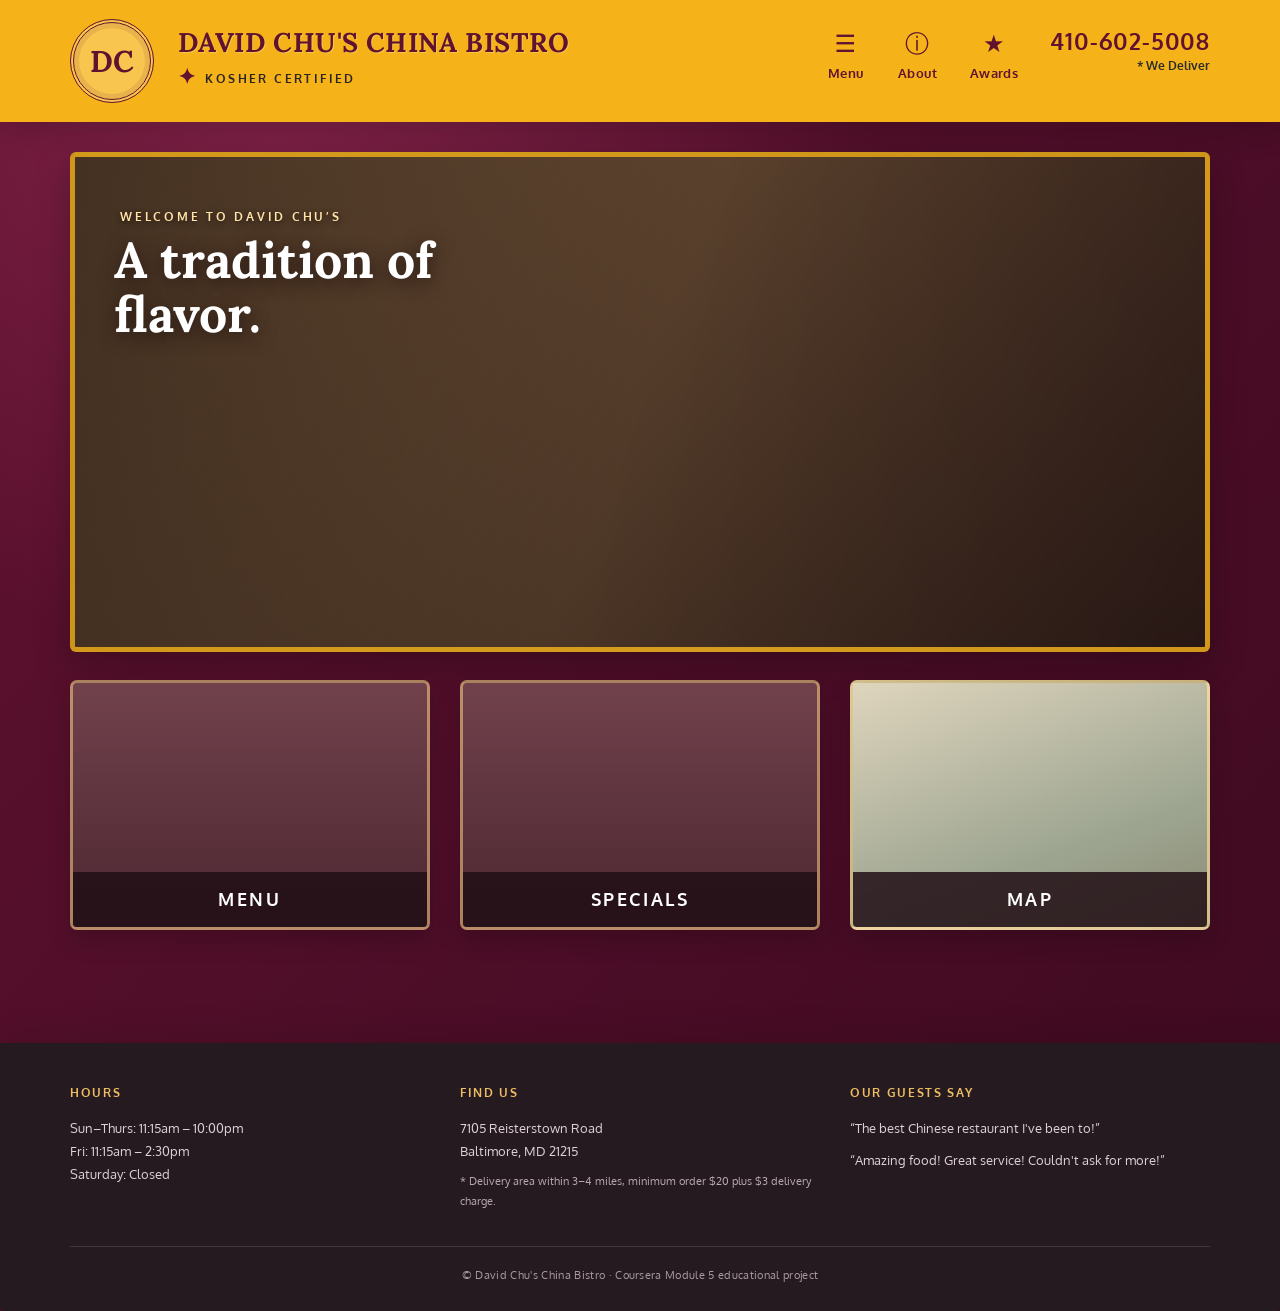
<file: index.html>
<!doctype html>
<html lang="en">
<head>
  <meta charset="utf-8">
  <meta http-equiv="X-UA-Compatible" content="IE=edge">
  <meta name="viewport" content="width=device-width, initial-scale=1">
  <meta name="theme-color" content="#61122f">
  <meta name="description" content="David Chu's China Bistro — explore the menu and discover a random menu category from Specials.">
  <title>David Chu's China Bistro | Module 5</title>
  <link rel="stylesheet" href="vendor/bootstrap.min.css">
  <link rel="stylesheet" href="css/styles.css">
  <link href="https://fonts.googleapis.com/css?family=Oxygen:300,400,700|Lora:400,700" rel="stylesheet">
</head>
<body>
  <header>
    <nav id="header-nav" class="navbar navbar-default">
      <div class="container">
        <div class="navbar-header">
          <a class="pull-left visible-md visible-lg brand-mark" href="index.html" aria-label="Return to homepage"><span class="brand-seal">DC</span></a>
          <div class="navbar-brand">
            <a href="index.html"><h1>David Chu's China Bistro</h1></a>
            <p><span class="kosher-star">✦</span><span>Kosher Certified</span></p>
          </div>
          <button id="navbarToggle" type="button" class="navbar-toggle collapsed" data-toggle="collapse" data-target="#collapsable-nav" aria-expanded="false" aria-label="Toggle navigation">
            <span class="icon-bar"></span><span class="icon-bar"></span><span class="icon-bar"></span>
          </button>
        </div>
        <div id="collapsable-nav" class="collapse navbar-collapse">
          <ul id="nav-list" class="nav navbar-nav navbar-right">
            <li id="navHomeButton" class="visible-xs active"><a href="index.html"><span class="glyphicon glyphicon-home"></span><span class="nav-label">Home</span></a></li>
            <li id="navMenuButton"><a href="#" onclick="$dc.loadMenuCategories(); return false;"><span class="glyphicon glyphicon-cutlery"></span><span class="nav-label">Menu</span></a></li>
            <li><a href="#story" onclick="return $dc.showStory(event);"><span class="glyphicon glyphicon-info-sign"></span><span class="nav-label">About</span></a></li>
            <li><a href="#awards" onclick="return $dc.showAwards(event);"><span class="glyphicon glyphicon-certificate"></span><span class="nav-label">Awards</span></a></li>
            <li id="phone" class="hidden-xs"><a href="tel:410-602-5008"><span>410-602-5008</span></a><div>* We Deliver</div></li>
          </ul>
        </div>
      </div>
    </nav>
  </header>

  <div id="call-btn" class="visible-xs"><a class="btn" href="tel:410-602-5008"><span class="glyphicon glyphicon-earphone"></span> 410-602-5008</a></div>
  <div id="xs-deliver" class="text-center visible-xs">* We Deliver</div>

  <main id="main-content" class="container" aria-live="polite">
    <div class="loader" role="status"><span class="spinner"></span> Preparing your table…</div>
  </main>

  <footer class="panel-footer">
    <div class="container">
      <div class="row">
        <section id="hours" class="col-sm-4"><span>Hours</span><p>Sun–Thurs: 11:15am – 10:00pm<br>Fri: 11:15am – 2:30pm<br>Saturday: Closed</p><hr class="visible-xs"></section>
        <section id="address" class="col-sm-4"><span>Find us</span><p>7105 Reisterstown Road<br>Baltimore, MD 21215</p><p class="footer-fine">* Delivery area within 3–4 miles, minimum order $20 plus $3 delivery charge.</p><hr class="visible-xs"></section>
        <section id="testimonials" class="col-sm-4"><span>Our guests say</span><p>“The best Chinese restaurant I've been to!”</p><p>“Amazing food! Great service! Couldn't ask for more!”</p></section>
      </div>
      <div class="footer-bottom">© David Chu's China Bistro · Coursera Module 5 educational project</div>
    </div>
  </footer>
  <script src="vendor/jquery.min.js"></script>
  <script src="vendor/bootstrap.min.js"></script>
  <script src="js/data-fallback.js"></script>
  <script src="js/ajax-utils.js"></script>
  <script src="js/script.js"></script>
</body>
</html>
</file>
<file: css/styles.css>
/* Module 5 · David Chu's China Bistro · responsive restaurant design */
:root{--plum:#61122f;--plum-dark:#430a20;--gold:#f6b319;--cream:#fbf7ef;--ink:#23171d;--muted:#695c62;--card:#fffaf3}
*{box-sizing:border-box}
html{scroll-behavior:smooth}
body{font-size:16px;color:var(--cream);font-family:'Oxygen',Arial,sans-serif;background:radial-gradient(circle at 22% 5%,#802248 0%,transparent 38%),linear-gradient(130deg,#61122f,#4b0d27 58%,#3d0a1e);min-height:100vh}
a{transition:color .18s ease,background-color .18s ease,box-shadow .18s ease,transform .18s ease}
a:focus-visible,button:focus-visible{outline:3px solid #ffd677!important;outline-offset:3px}
#header-nav{background:#f6b319;border:0;border-radius:0;min-height:122px;margin:0 0 30px;box-shadow:0 6px 30px rgba(0,0,0,.18)}
#header-nav>.container{position:relative}
.brand-mark{text-decoration:none;width:108px;height:112px;padding-top:19px;margin-right:15px}
.brand-seal{display:flex;align-items:center;justify-content:center;width:84px;height:84px;border:4px double var(--plum);border-radius:50%;font:700 30px 'Lora',Georgia,serif;color:var(--plum);background:rgba(255,255,255,.23);box-shadow:inset 0 0 0 5px rgba(97,18,47,.1)}
.navbar-brand{height:auto;padding:20px 0 15px}
.navbar-brand h1{font-family:'Lora',Georgia,serif;color:var(--plum);font-size:27px;line-height:1.12;margin:7px 0 9px;text-transform:uppercase;font-weight:700;letter-spacing:.015em;text-shadow:1px 1px 0 rgba(255,255,255,.24)}
.navbar-brand a{text-decoration:none}
.navbar-brand p{font-size:12px;letter-spacing:.2em;color:#2a2521;margin:0;text-transform:uppercase;font-weight:700}
.kosher-star{display:inline-flex;color:var(--plum);font-size:21px;margin-right:7px;vertical-align:-1px}
#nav-list{margin-top:19px}
#nav-list>li>a{color:var(--plum);font-size:13px;text-align:center;padding:12px 16px;font-weight:700;letter-spacing:.035em;text-decoration:none;min-width:72px}
#nav-list>li>a:hover,#nav-list>li>a:focus,#nav-list>li.active>a{background:rgba(97,18,47,.1);color:var(--plum-dark);border-radius:6px}
#nav-list .glyphicon{display:block;font-size:24px;margin-bottom:8px}
#nav-list .nav-label{display:block}
#nav-list #phone{padding:6px 0 0 16px;text-align:right}
#nav-list #phone>a{padding:6px 0;color:var(--plum);font-size:23px;white-space:nowrap}
#nav-list #phone div{color:#2d2d27;font-size:12px;font-weight:700;text-align:right}
.navbar-toggle{border-color:var(--plum)!important;margin:36px 10px 0 0}
.navbar-toggle .icon-bar{background-color:var(--plum)!important}
.navbar-default .navbar-toggle:focus,.navbar-default .navbar-toggle:hover{background-color:rgba(97,18,47,.09)}
#main-content{min-height:400px;padding-bottom:48px}
.jumbotron{height:500px;position:relative;margin:0 0 28px;background:linear-gradient(110deg,rgba(15,8,7,.55),rgba(38,15,12,.13) 50%,rgba(30,10,13,.4)),url('https://raw.githubusercontent.com/jhu-ep-coursera/fullstack-course4/master/assignments/assignment5/assignment5-solution-starter/images/jumbotron_1200.jpg') center / cover,linear-gradient(135deg,#846342,#2e2019);border:5px solid rgba(246,179,25,.8);border-radius:7px;box-shadow:0 12px 35px rgba(0,0,0,.25);overflow:hidden}
.jumbotron:before{content:'WELCOME TO DAVID CHU\2019S';position:absolute;top:51px;left:45px;color:#ffe4a5;font-size:12px;font-weight:700;letter-spacing:.23em;text-shadow:0 2px 6px #1e1311}
.jumbotron:after{content:'A tradition of flavor.';position:absolute;top:77px;left:39px;width:380px;max-width:calc(100% - 70px);font-family:'Lora',Georgia,serif;font-size:clamp(30px,3.9vw,52px);font-weight:700;line-height:1.08;color:white;text-shadow:0 4px 18px #271714}
#home-tiles .col-md-4{margin-bottom:25px}
#home-tiles a{text-decoration:none;display:block}
#menu-tile,#specials-tile,#map-tile{height:250px;border-radius:7px;border:3px solid rgba(255,213,132,.52);box-shadow:0 10px 23px rgba(0,0,0,.19);position:relative;overflow:hidden;background-size:cover;background-position:center;background-color:#73434d;transition:transform .22s ease,box-shadow .22s ease,border-color .22s ease}
#menu-tile{background-image:linear-gradient(0deg,rgba(45,17,28,.55),rgba(45,17,28,.03)),url('https://raw.githubusercontent.com/jhu-ep-coursera/fullstack-course4/master/assignments/assignment5/assignment5-solution-starter/images/menu-tile.jpg')}
#specials-tile{background-image:linear-gradient(0deg,rgba(45,17,28,.55),rgba(45,17,28,.03)),url('https://raw.githubusercontent.com/jhu-ep-coursera/fullstack-course4/master/assignments/assignment5/assignment5-solution-starter/images/specials-tile.jpg')}
#map-tile{background:linear-gradient(160deg,#dfd5bd,#9da591 65%,#8d8c73)}
#home-tiles a:hover>div,#home-tiles a:focus>div{transform:translateY(-4px);border-color:var(--gold);box-shadow:0 15px 25px rgba(0,0,0,.27)}
#home-tiles span{position:absolute;bottom:0;left:0;right:0;padding:15px 12px 14px;text-align:center;text-transform:uppercase;letter-spacing:.14em;font-size:18px;font-weight:700;background:rgba(34,15,22,.85);color:#fff}
#map-tile iframe{width:100%;height:100%;pointer-events:none;filter:saturate(.8)}
#main-content h2{text-align:center;font:700 35px 'Lora',Georgia,serif;margin:12px 0 16px;color:#f6b319}
.menu-note{text-align:center;max-width:850px;margin:0 auto 34px;color:#f7dbe3;line-height:1.65;font-size:14px}
.category-tile{position:relative;width:100%;height:210px;margin:0 auto 25px;border:2px solid rgba(246,179,25,.5);border-radius:6px;overflow:hidden;background:repeating-linear-gradient(135deg,#945369 0,#945369 13px,#85475d 13px,#85475d 26px);box-shadow:0 8px 23px rgba(0,0,0,.16)}
.category-tile img{width:100%;height:100%;object-fit:cover}
.category-tile:hover{border-color:var(--gold);box-shadow:0 12px 25px rgba(0,0,0,.25)}
.category-tile span{position:absolute;bottom:0;right:0;left:0;background:rgba(31,12,21,.87);padding:13px 7px;text-align:center;color:white;font-size:13px;letter-spacing:.055em;text-transform:uppercase;font-weight:700}
.menu-item-tile{min-height:220px;margin-bottom:32px}
.menu-item-tile .row{background:rgba(255,250,241,.07);border:1px solid rgba(246,179,25,.23);border-radius:8px;margin:0;padding:15px 5px;min-height:210px}
.menu-item-tile .row:after{content:'';display:table;clear:both}
.menu-item-photo{position:relative;overflow:hidden;height:150px;border:2px solid #d7ad67;background:repeating-linear-gradient(130deg,#a87555 0,#a87555 15px,#946349 15px,#946349 30px);border-radius:5px}
.menu-item-photo img{width:100%;height:100%;object-fit:cover}
.menu-item-photo>div{position:absolute;bottom:0;right:0;background:var(--plum-dark);color:#ffe7b5;padding:5px 10px;font-size:13px;z-index:2;max-width:90%;white-space:nowrap;overflow:hidden}
.menu-item-price{text-align:right;color:var(--gold);margin-top:10px;font-size:18px;font-weight:700;min-height:25px}
.menu-item-price span{font-weight:400;font-size:11px;color:#ead3dc}
.menu-item-title{font-size:20px;margin:1px 0 10px;color:#ffd573;font-family:'Lora',Georgia,serif}
.menu-item-details{font-size:13px;line-height:1.8;color:#f7e8e9;font-style:italic}
.loader{min-height:280px;display:flex;align-items:center;justify-content:center;gap:15px;color:#f7e2e9;font-size:16px;letter-spacing:.05em}
.spinner{width:25px;height:25px;border:3px solid rgba(246,179,25,.27);border-top-color:var(--gold);border-radius:50%;animation:spin 700ms linear infinite}
@keyframes spin{to{transform:rotate(360deg)}}
.simple-panel{background:#fffaf2;color:#43343a;padding:48px 50px;border-radius:8px;box-shadow:0 10px 28px rgba(0,0,0,.19);max-width:800px;margin:15px auto 35px}
.simple-panel h2{color:var(--plum)!important}
.simple-panel p{line-height:1.8}
.back-home{display:inline-block;margin-top:18px;background:var(--plum);padding:12px 18px;border-radius:4px;color:white}
.back-home:hover{background:var(--plum-dark);color:white;text-decoration:none}
.panel-footer{border:0;background:#251a20;color:#ded0d4;padding:39px 0 25px;margin:40px 0 0;font-size:13px;line-height:1.8;box-shadow:0 -12px 30px rgba(0,0,0,.09)}
.panel-footer section>span{display:block;text-transform:uppercase;letter-spacing:.14em;font-size:12px;color:#eebc61;font-weight:700;margin-bottom:13px}
.panel-footer section p{margin:0 0 9px}
.panel-footer .footer-fine{font-size:11px;color:#b9a8b0}
.footer-bottom{text-align:center;border-top:1px solid rgba(255,255,255,.13);padding-top:19px;margin-top:25px;color:#a99aa1;font-size:11px;letter-spacing:.03em}
#call-btn{margin:0 15px 7px}
#call-btn>a{display:block;background:var(--gold);color:var(--plum);font-weight:700;font-size:21px;padding:10px}
#xs-deliver{font-size:12px;color:#f5d4da;margin-bottom:18px}
@media(max-width:1199px){.navbar-brand h1{font-size:24px}#nav-list>li>a{padding-left:11px;padding-right:11px}#nav-list #phone>a{font-size:19px}.jumbotron{height:430px}}
@media(max-width:991px){#header-nav{min-height:105px}.navbar-brand{padding:20px 5px 10px}.navbar-brand h1{font-size:21px}#nav-list{margin-top:14px}#nav-list>li>a{font-size:12px;padding:12px 9px;min-width:59px}#nav-list #phone{padding-left:5px}#nav-list #phone>a{font-size:16px}.jumbotron{height:370px}}
@media(max-width:767px){#header-nav{min-height:85px;margin-bottom:16px}.navbar-brand{padding:15px 10px 13px;max-width:calc(100% - 72px)}.navbar-brand h1{font-size:clamp(17px,4.3vw,24px);margin:3px 0 7px}.navbar-brand p{font-size:10px;letter-spacing:.1em}.navbar-toggle{margin-top:25px}.navbar-default .navbar-collapse{border:0;box-shadow:inset 0 1px 0 rgba(97,18,47,.2)}#nav-list{margin:0 -15px;padding:5px 0 9px}#nav-list>li>a{padding:10px;font-size:15px}#nav-list .glyphicon{display:inline-block;margin:0 8px 0 0;font-size:17px}#nav-list .nav-label{display:inline-block}.jumbotron{height:285px;margin-bottom:22px}.jumbotron>img{width:100%;height:100%;object-fit:cover;opacity:.8}.jumbotron:before{left:25px;top:35px;font-size:10px}.jumbotron:after{left:24px;top:60px;font-size:31px;max-width:80%}#main-content{padding-bottom:15px;min-height:310px}#home-tiles .col-md-4{margin-bottom:18px}#home-tiles>div> a>div{height:210px}#main-content h2{font-size:29px}.menu-note{margin-bottom:25px}.menu-item-tile{margin-bottom:20px}.menu-item-tile .row{margin:0;padding:14px 5px;min-height:unset}.menu-item-photo{max-width:250px;margin:auto}.menu-item-price{text-align:center}.menu-item-description{text-align:center;margin-top:14px}.menu-item-tile .menu-item-title{font-size:20px}.category-tile{height:185px}.panel-footer{text-align:center;margin-top:30px;padding-top:25px}.panel-footer section{margin:0 0 20px}.panel-footer hr{border-color:#544349;margin-top:20px}.footer-bottom{margin-top:10px}.simple-panel{padding:30px 24px}}
@media(max-width:430px){.navbar-brand h1{font-size:17px;letter-spacing:0}.navbar-brand p{font-size:9px}.navbar-toggle{margin-right:6px}.jumbotron{height:255px}.jumbotron:after{font-size:27px}.category-tile{height:156px}#main-content h2{font-size:27px}}
@media(max-width:340px){.col-xxs-12{width:100%}.category-tile{max-width:260px;height:215px}.navbar-brand h1{font-size:15px}}
@media(prefers-reduced-motion:reduce){*,*:before,*:after{transition:none!important;animation:none!important;scroll-behavior:auto!important}}

/* Bootstrap Glyphicons font is not bundled: use readable system glyphs instead. */
.glyphicon{font-family:Arial,'DejaVu Sans',sans-serif!important}
.glyphicon:before{font-family:Arial,'DejaVu Sans',sans-serif!important}
.glyphicon-home:before{content:'⌂'}
.glyphicon-cutlery:before{content:'☰'}
.glyphicon-info-sign:before{content:'ⓘ'}
.glyphicon-certificate:before{content:'★'}
.glyphicon-earphone:before{content:'☎'}
</file>
